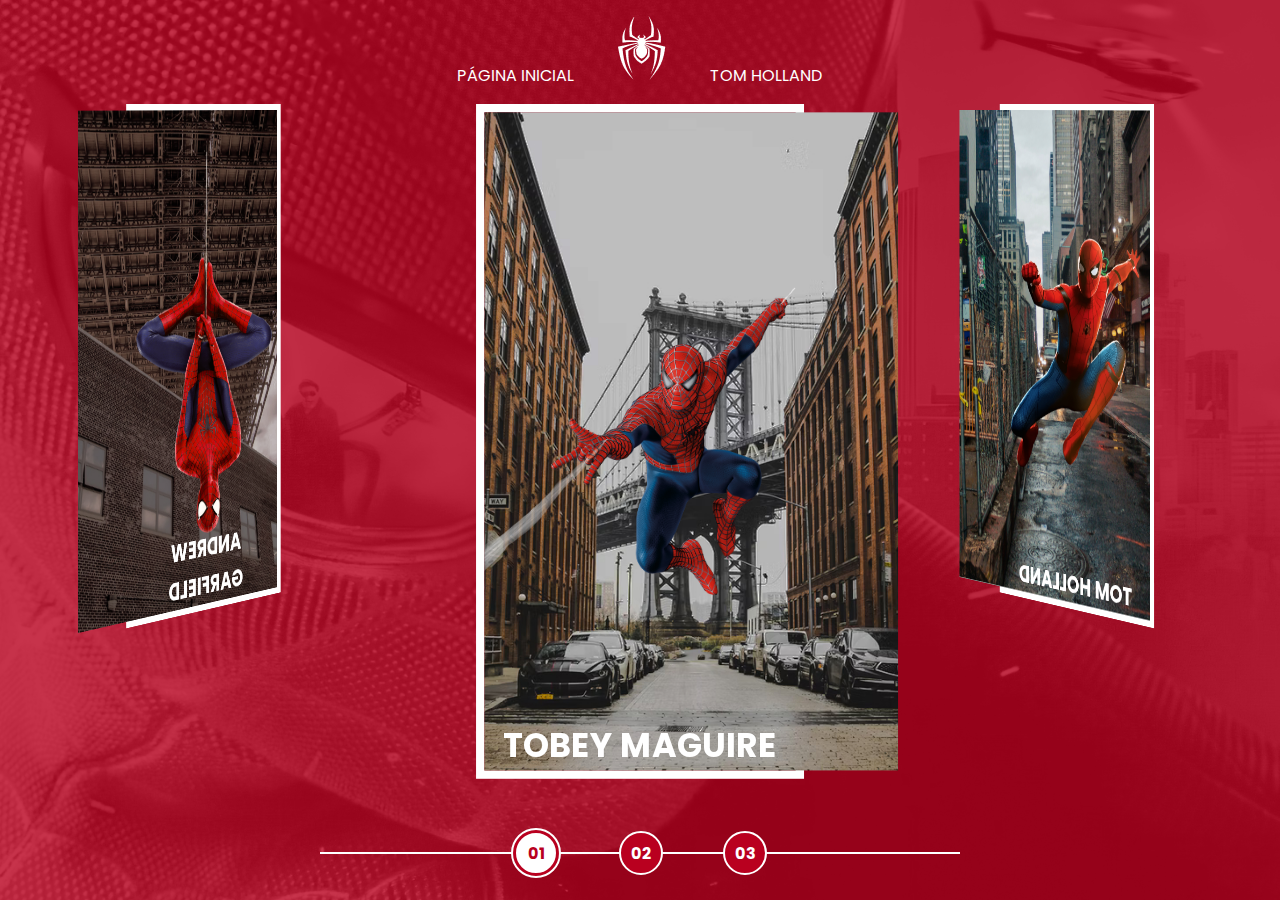
<file: index.html>
<!DOCTYPE html>
<html lang="pt-br">
<head>
    <meta charset="UTF-8">
    <meta name="viewport" content="width=device-width, initial-scale=1.0">
    <link rel="stylesheet" href="/assets/css/homepage-styles.css">
    <script src="/assets/scripts/index.js"></script>
    <title>Spider-man Multiversos</title>
</head>
<body>
    <nav class="s-menu">
        <ul>
            <li class="s-menu__item">
                <a href="/">Página inicial</a>
            </li>
            <li class="s-menu__item s-menu__icon">
                <img src="/assets/images/icons/spiderman1.png" alt="Spider-man">
            </li>
            <li class="s-menu__item">
                <a href="/">Tom Holland</a>
            </li>
        </ul>
    </nav>
    <div class="s-container">
         <div class="s-cards-carousel" style="transform: translateZ(-40vw) rotateY(0deg)">
            <a href="./pages/tobey-maguire/spiderman1.html" class="s-card" id="spider-man-01">
                <img class="s-card__background" src="/assets/images/pic-sm-bg-01.jpg" alt="">
                <img class="s-card__image" src="/assets/images/spider-man-01.png" alt="Tobey Maguire" class="">
                <h2 class="s-card__title">Tobey Maguire</h2>
            </a>
            <a href="./pages/tom-holland/spiderman2.html" class="s-card" id="spider-man-01">
                <img class="s-card__background" src="/assets/images/pic-sm-bg-02.jpg" alt="">
                <img class="s-card__image" src="/assets/images/spider-man-02.png" alt="Tom Holland" class="">
                <h2 class="s-card__title">Tom Holland</h2>
            </a>
            <a href="./pages/andrew-garfield/spiderman3.html" class="s-card" id="spider-man-01">
                <img class="s-card__background" src="/assets/images/pic-sm-bg-03.jpg" alt="">
                <img class="s-card__image" src="/assets/images/spider-man-03.png" alt="Andrew Garfield" class="">
                <h2 class="s-card__title">Andrew Garfield</h2>
            </a>    
         </div>
    </div>

    <div class="s-controller">
        <div id="1" onclick="selectCarouselItem(this)" class="s-controller__button s-controller__button--active">01</div>
        <div id="2" onclick="selectCarouselItem(this)" class="s-controller__button">02</div>
        <div id="3" onclick="selectCarouselItem(this)" class="s-controller__button">03</div>
        <div class="s-controller__line"></div>
    </div>
</body>
</html>
</file>
<file: assets/css/homepage-styles.css>
@import url('/assets/css/reset.css');
@import url('/assets/css/global.css');

body {
    background: var(--primary-color);
}
body::before {
    content: "";
    background-image: url('/assets/images/spider-man-background.jpg');
    background-repeat: no-repeat;
    background-position: center;
    background-size: cover;
    width: 100%;
    height: 100%;
    position: absolute;
    opacity: 0.2;
    transition: background-image 1s ease-in-out, opacity 1s ease-in-out;
}

.s-menu {
    padding: 1rem 0;
    width: 100%;
    text-align: center;
    position: relative;  /*fica a frente da img de fund pra podermos clicar*/
}
.s-menu__item {
    display: inline-block;
    text-transform: uppercase;
    margin: 0 1.25rem;
}
s-menu__icon {
    width: 2.5rem;
    margin: 0 1.5rem;
    vertical-align: middle;
}

.s-container {
    position: relative;
    display: flex;
    align-items: center;
    justify-content: space-evenly;
    perspective: 3000px;  /*aqui no elem pai*/
}
.s-card {
    border: 0.5rem solid white;
    width: 100%;  /*100% elem pai*/
    height: 70vh;  /*70% da area do viewport*/
    position: absolute;  /*um card por cima do outro*/
    transition: filter 0.5s ease-in-out;
}
.s-card:nth-child(1) {  /*card Tobey*/
    transform: rotateY(0deg) translateZ(50vw);  /*translate z p/ tirar um de cima do outro*/
}
.s-card:nth-child(2) {  /*central Tom*/
    transform: rotateY(120deg) translateZ(50vw);
}
.s-card:nth-child(3) {  /**/
    transform: rotateY(240deg) translateZ(50vw);
}
.s-card__background {
    width: calc(100vw / 3 - 10%);  /*quer porcentagem do elem. pai, só que de acordo com a largura da area util, os 10% é pra separa-los*/
    height: 100%;
    object-fit: cover;
    position: absolute;
    opacity: 1;
    transition: opacity 1s ease-in-out;  /*fundo muda devagar*/
}
.s-card__image {
    width: 100%;
    height: 100%;
    object-fit: contain;  /*encaixa no container*/
    position: relative;
    transition: 1s ease-in-out;  /*ele move devagar*/
}
.s-card__title {
    font-size: 2rem;
    text-transform: uppercase;
    text-align: center;
    position: absolute;
    width: 100%;  /*ocupa todo o card*/
    bottom: 0; 
    transition: bottom 1s ease-in-out;
}
.s-card--hovered .s-card__background {  /*pega filho do elem hovered e pega background*/
    cursor: pointer;
    opacity: 0;  /*background some*/
}
.s-card--hovered .s-card__image{  
    transform: scale(1.4);  /*efeito ir pra frente*/
    filter: drop-shadow(30px 10px 4px rgba(0, 0, 0, .5));  /*sombra com 4px de expansão*/
}
.s-card--hovered .s-card__title {  /*nome vai pro meio e volta*/
    bottom: 50%;
}
.s-cards-carousel {
    display: flex;
    justify-content: center;
    width: calc(100vw / 3 - 10%); /*largura do container divide pra 3 cards 10 pro espaçamento*/
    transform-style: preserve-3d;  /*perspectiva, cards laterias diferentes do central*/
    transition: transform 0.4s ease-in;  /*girar rapido no começo*/
}

.s-controller {
    position: absolute;  /*absolute não ignora comandos de posiçao*/
    display: flex;
    justify-content: center;
    align-items: center;
    margin-top: 3rem;
    bottom: 1.5rem;
    width: 100%;
}
.s-controller__button {
    display: flex;
    align-items: center;
    justify-content: center;
    width: 2.5rem;
    height: 2.5rem;
    border: 2px solid white;
    border-radius: 50%;
    background: var(--primary-color);
    text-align: center;
    font-size: 1rem;
    font-weight: bold;
    cursor: pointer;
    z-index: 1;  /*linha estilizada não cobre circulo*/
    transition: transform 0.3s ease-in-out;  /*transiçao lenta no começo e final*/
}
.s-controller__button:hover {
    transform: scale(1.1);  /*aumenta 10%*/
}
.s-controller__button:nth-child(2) {  /*segundo botao*/
    margin: 0 3.75rem;
}
.s-controller__button--active {
    background: white;
    color: var(--primary-color);
    border: 0.1875rem solid var(--primary-color);
    outline: 0.125rem solid white;  /*segunda borda*/
}
.s-controller__line {
    background: white;
    width: 50%;
    height: 2px;
    position: absolute;  /*bolinhas acima da linha*/
}


body#spider-man-01-hovered::before {  
    background-image: url('/assets/images/pic-sm-bg-01.jpg');
}
body#spider-man-02-hovered::before {  
    background-image: url('/assets/images/pic-sm-bg-02.jpg');
}
body#spider-man-03-hovered::before {  
    background-image: url('/assets/images/pic-sm-bg-03.jpg');
}
body[id^="spider-man-"]::before {  /*começa com spider-man-...*/
    opacity: 1;  /*tirou o vermelho*/
}
body[id^="spider-man-"] .s-card:not(.s-card--hovered) {  /*outros cards não hovered ficam p&b*/
    filter: grayscale(100%);  /**/
}
</file>
